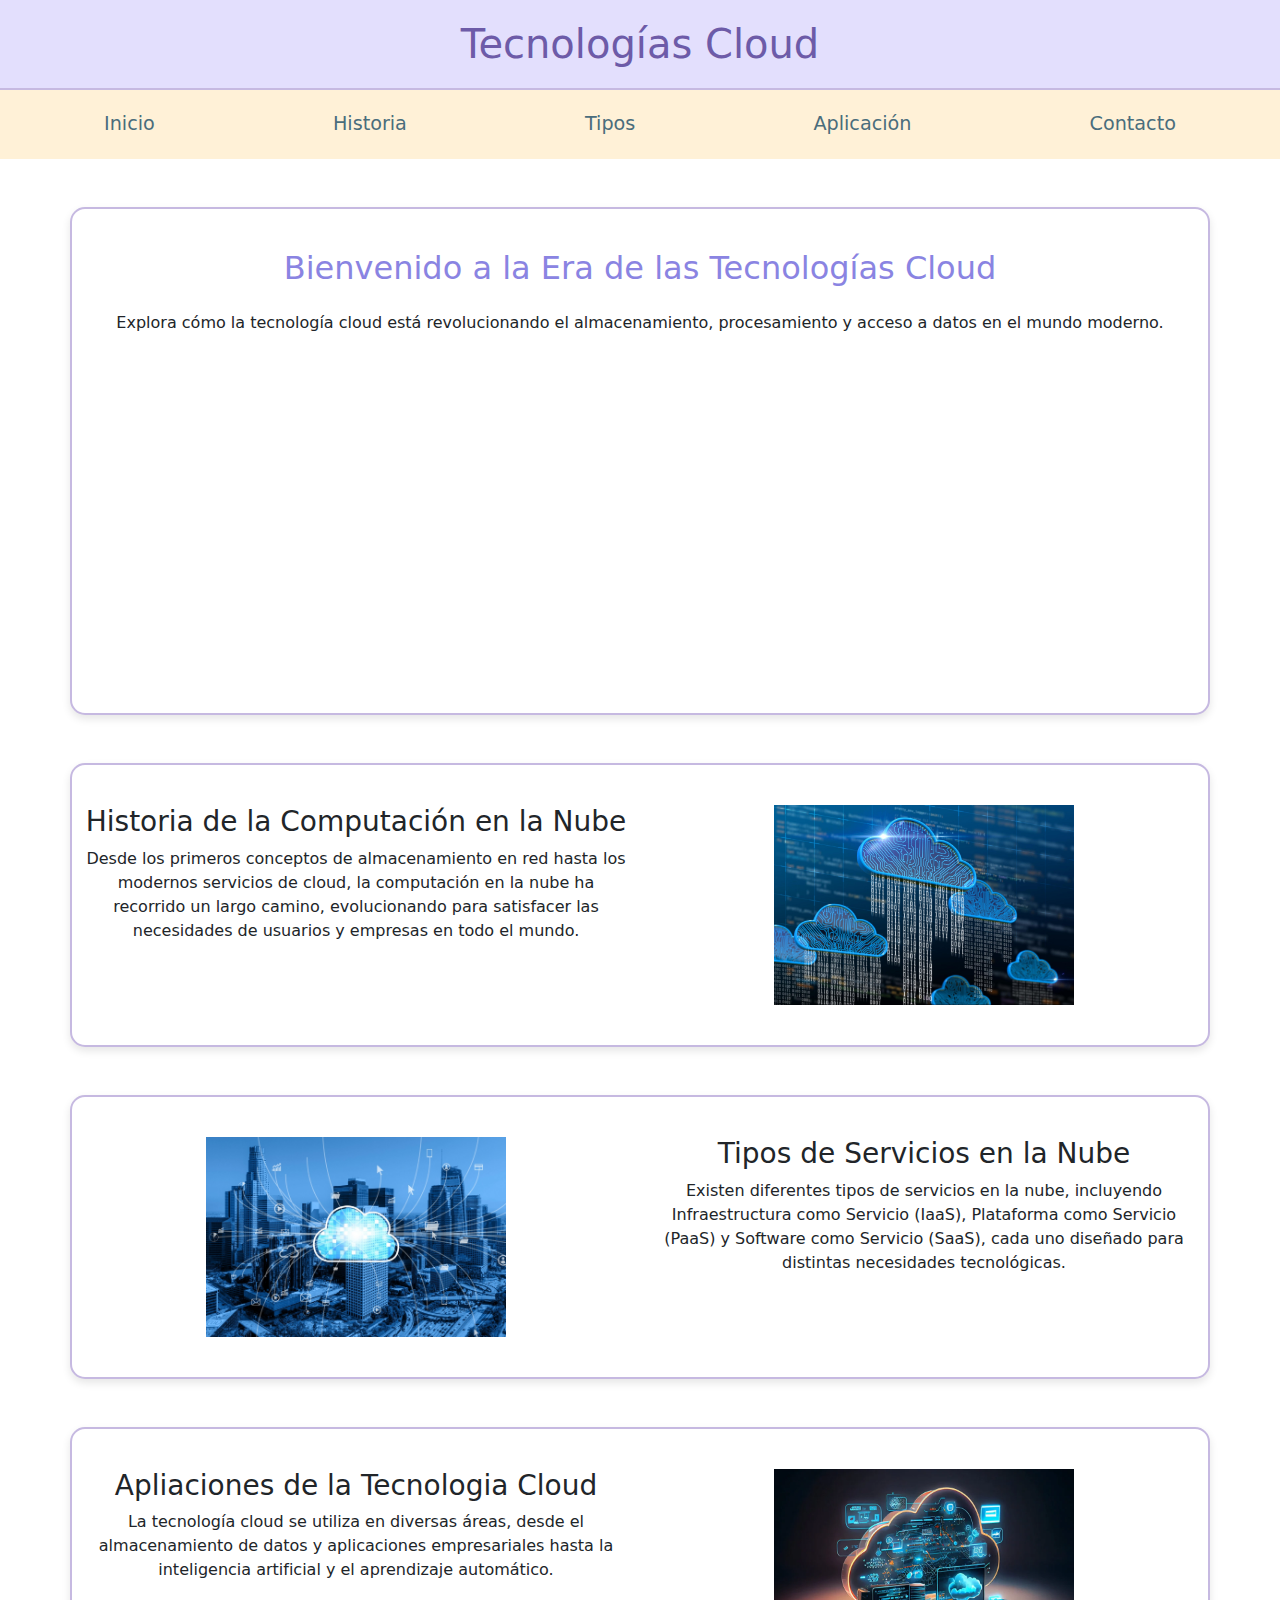
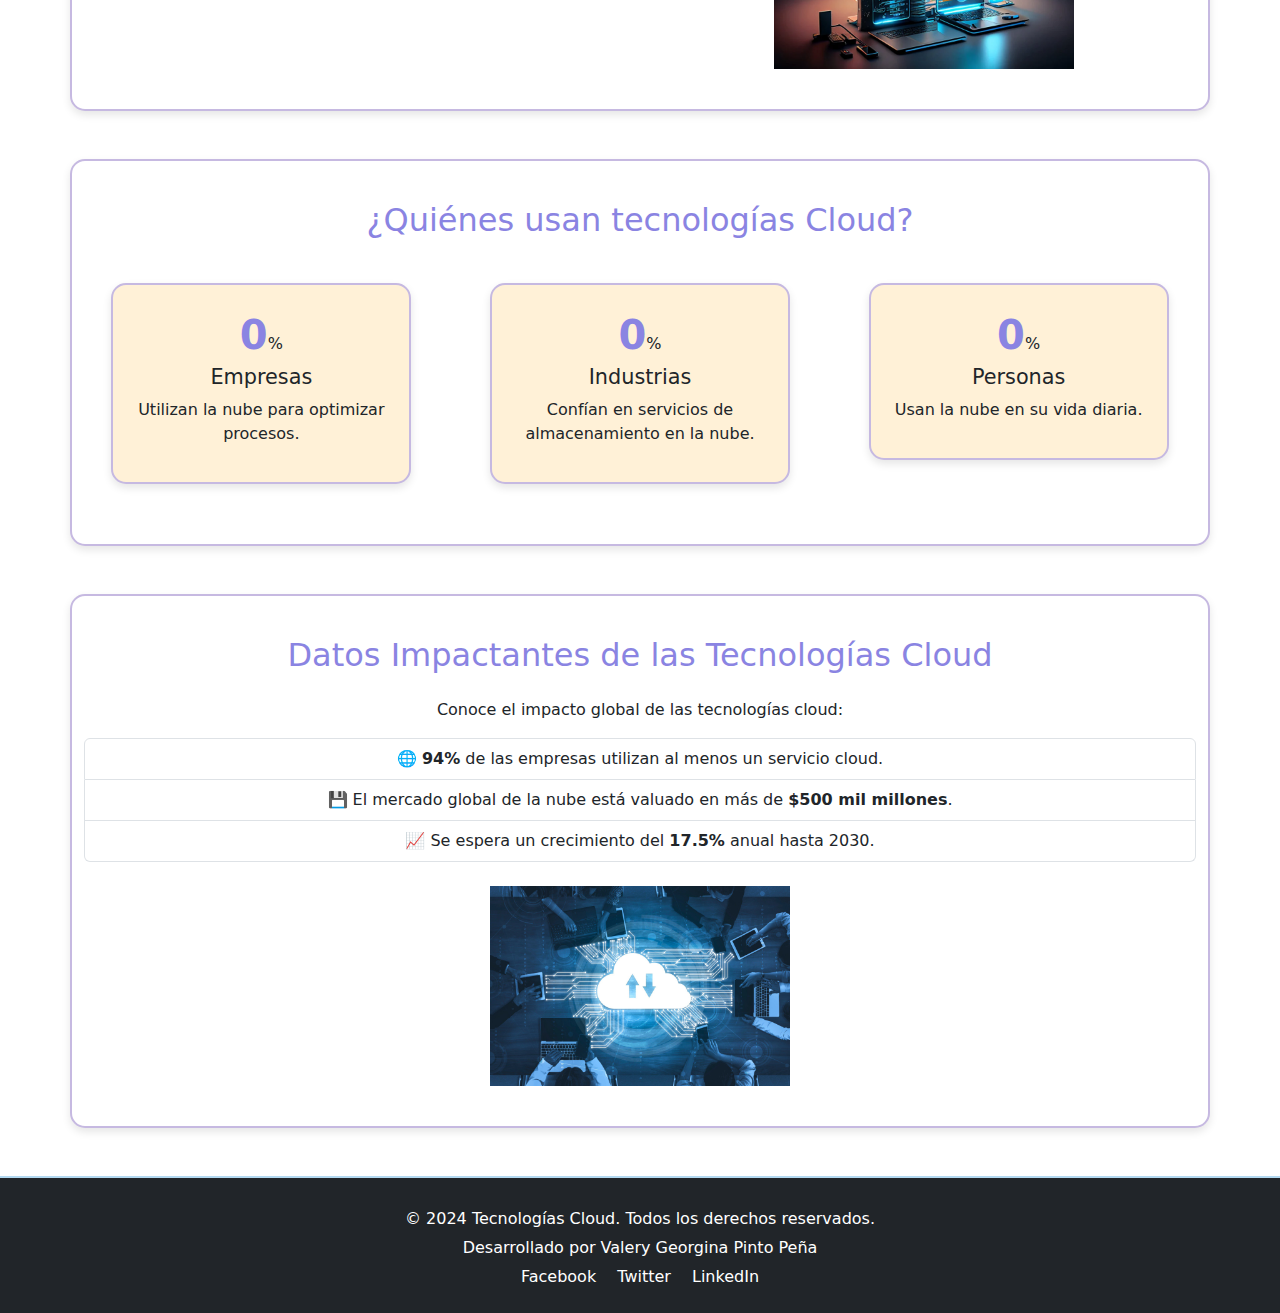
<file: index.html>
<!DOCTYPE html>
<html lang="es">
<head>
    <meta charset="UTF-8">
    <meta http-equiv="X-UA-Compatible" content="IE=edge">
    <meta name="viewport" content="width=device-width, initial-scale=1.0">
    <title>Tecnologías Cloud</title>
    <link rel="stylesheet" href="styles.css">
    <link href="https://fonts.googleapis.com/css2?family=Poppins:wght@300;400;600&display=swap" rel="stylesheet">
    <link href="https://cdn.jsdelivr.net/npm/bootstrap@5.3.3/dist/css/bootstrap.min.css" rel="stylesheet" integrity="sha384-QWTKZyjpPEjISv5WaRU9OFeRpok6YctnYmDr5pNlyT2bRjXh0JMhjY6hW+ALEwIH" crossorigin="anonymous">
    <meta name="description" content="Explora el fascinante mundo de la inteligencia artificial y cómo está transformando nuestra vida cotidiana.">
</head>
<body>

    <!-- Encabezado -->
    <header>
        <h1>Tecnologías Cloud</h1>
    </header>

    <!-- Menú de navegación -->
    <nav>
        <a href="index.html" aria-label="Ir a la pagina de inicio">Inicio</a>
        <a href="Historia.html" aria-label="Ir a la página de Historia">Historia</a>
        <a href="Tipos.html" aria-label="Ir a la página de Tipos">Tipos</a>
        <a href="Aplicacion.html" aria-label="Ir a la página de Aplicación">Aplicación</a>
        <a href="Contacto.html" aria-label="Ir a la página de Contacto">Contacto</a>
    </nav>
    

    <!-- Sección de introducción -->
    <section id="inicio" class="container mt-5">
        <div class="text-center">
            <h2>Bienvenido a la Era de las Tecnologías Cloud</h2>
            <p>Explora cómo la tecnología cloud está revolucionando el almacenamiento, procesamiento y acceso a datos en el mundo moderno.</p>
            <iframe width="560" height="315" src="https://www.youtube.com/embed/MW_snnS2DMo?si=iLHQ3YiGDfWpWkar" title="YouTube video player" frameborder="0" allow="accelerometer; autoplay; clipboard-write; encrypted-media; gyroscope; picture-in-picture; web-share" referrerpolicy="strict-origin-when-cross-origin" allowfullscreen></iframe>
        </div>
    </section>

    

    <!-- Sección de Historia -->
    <section id="historia" class="container mt-5">
        <div class="row">
            <div class="col-md-6">
                <h3>Historia de la Computación en la Nube</h3>
                <p>Desde los primeros conceptos de almacenamiento en red hasta los modernos servicios de cloud, la computación en la nube ha recorrido un largo camino, evolucionando para satisfacer las necesidades de usuarios y empresas en todo el mundo.</p>
            </div>
            <div class="col-md-6">
                <img src="img1.jpg" alt="Historia de la Nube" class="img-fluid">
            </div>
        </div>
    </section>

    <!-- Sección de Tipos -->
    <section id="tipos" class="container mt-5">
        <div class="row">
            <div class="col-md-6">
                <img src="img2.jpg" alt="Tipos de Cloud" class="img-fluid">
            </div>
            <div class="col-md-6">
                <h3>Tipos de Servicios en la Nube</h3>
                <p>Existen diferentes tipos de servicios en la nube, incluyendo Infraestructura como Servicio (IaaS), Plataforma como Servicio (PaaS) y Software como Servicio (SaaS), cada uno diseñado para distintas necesidades tecnológicas.</p>
            </div>
        </div>
    </section>

    <!-- Sección de Aplicación -->
    
    <section id="historia" class="container mt-5">
        <div class="row">
            <div class="col-md-6">
                <h3>Apliaciones de la Tecnologia Cloud</h3>
                <p>La tecnología cloud se utiliza en diversas áreas, desde el almacenamiento de datos y aplicaciones empresariales hasta la inteligencia artificial y el aprendizaje automático.</p>
            </div>
            <div class="col-md-6">
                <img src="img4.jpg" alt="Historia de la Nube" class="img-fluid">
            </div>
        </div>
    </section>

 <!-- Sección de Interfaces -->
<section id="interfaces" class="container mt-5">
    <h2 class="text-center">¿Quiénes usan tecnologías Cloud?</h2>
    <div class="row text-center">
        <div class="col-md-4">
            <div class="card">
                <div class="circle">
                    <span class="counter" data-target="85">0</span>%
                </div>
                <h3 class="card-title">Empresas</h3>
                <p>Utilizan la nube para optimizar procesos.</p>
            </div>
        </div>
        <div class="col-md-4">
            <div class="card">
                <div class="circle">
                    <span class="counter" data-target="70">0</span>%
                </div>
                <h3 class="card-title">Industrias</h3>
                <p>Confían en servicios de almacenamiento en la nube.</p>
            </div>
        </div>
        <div class="col-md-4">
            <div class="card">
                <div class="circle">
                    <span class="counter" data-target="90">0</span>%
                </div>
                <h3 class="card-title">Personas</h3>
                <p>Usan la nube en su vida diaria.</p>
            </div>
        </div>
    </div>
</section>


    <!-- Sección: Datos y Porcentajes -->
    <section id="estadisticas" class="container mt-5">
        <h2>Datos Impactantes de las Tecnologías Cloud</h2>
        <p>Conoce el impacto global de las tecnologías cloud:</p>
        <ul class="list-group">
            <li class="list-group-item">🌐 <strong>94%</strong> de las empresas utilizan al menos un servicio cloud.</li>
            <li class="list-group-item">💾 El mercado global de la nube está valuado en más de <strong>$500 mil millones</strong>.</li>
            <li class="list-group-item">📈 Se espera un crecimiento del <strong>17.5%</strong> anual hasta 2030.</li>
        </ul>
        <img src="img9.jpg" alt="Gráfica de uso de la nube" class="img-fluid mt-4">
    </section>
    
    <!-- Pie de página -->
<footer class="mt-5 py-4 bg-dark text-white text-center">
    <div class="container">
        <p>&copy; 2024 Tecnologías Cloud. Todos los derechos reservados.</p>
        <p>Desarrollado por <a href="https://www.tuweb.com" target="_blank" class="text-white"> Valery Georgina Pinto Peña</a></p>
        <div>
            <a href="https://www.facebook.com" target="_blank" class="text-white mx-2">Facebook</a>
            <a href="https://www.twitter.com" target="_blank" class="text-white mx-2">Twitter</a>
            <a href="https://www.linkedin.com" target="_blank" class="text-white mx-2">LinkedIn</a>
        </div>
    </div>
</footer>

    <script>
        
    document.addEventListener("DOMContentLoaded", () => {
        const counters = document.querySelectorAll(".counter");
        const observer = new IntersectionObserver((entries) => {
            entries.forEach((entry) => {
                if (entry.isIntersecting) {
                    const target = entry.target;
                    const targetNumber = parseInt(target.getAttribute("data-target"));
                    let count = 0;

                    const updateCounter = () => {
                        count += Math.ceil(targetNumber / 100); // Velocidad de incremento
                        if (count > targetNumber) {
                            count = targetNumber;
                        }
                        target.innerText = count + "%";
                        if (count < targetNumber) {
                            requestAnimationFrame(updateCounter);
                        }
                    };

                    updateCounter();
                    observer.unobserve(target);
                }
            });
        });

        counters.forEach(counter => observer.observe(counter));
    });


    </script>
    <!-- Scripts de Bootstrap -->
    <script src="https://cdn.jsdelivr.net/npm/@popperjs/core@2.11.8/dist/umd/popper.min.js" integrity="sha384-I7E8VVD/ismYTF4hNIPjVp/Zjvgyol6VFvRkX/vR+Vc4jQkC+hVqc2pM8ODewa9r" crossorigin="anonymous"></script>
    <script src="https://cdn.jsdelivr.net/npm/bootstrap@5.3.3/dist/js/bootstrap.min.js" integrity="sha384-0pUGZvbkm6XF6gxjEnlmuGrJXVbNuzT9qBBavbLwCsOGabYfZo0T0to5eqruptLy" crossorigin="anonymous"></script>
</body>
</html>
</file>
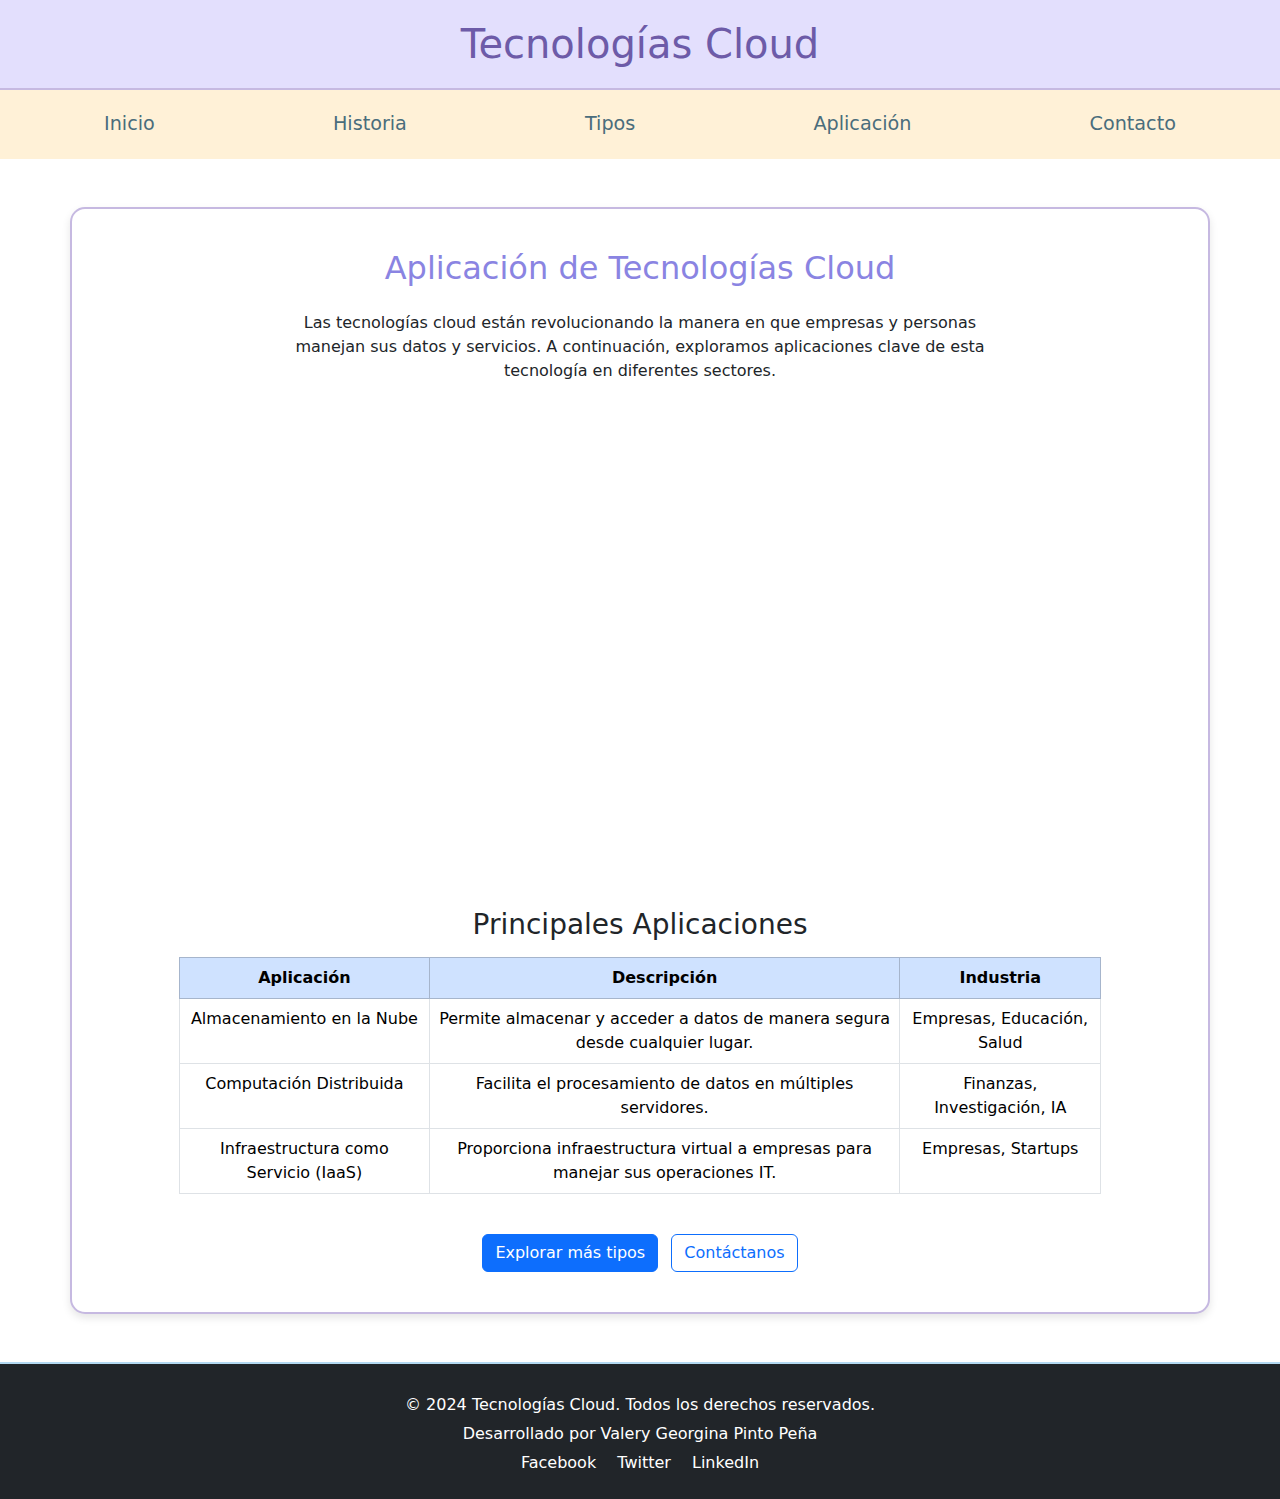
<file: Aplicacion.html>
<!DOCTYPE html>
<html lang="es">
<head>
    <meta charset="UTF-8">
    <meta http-equiv="X-UA-Compatible" content="IE=edge">
    <meta name="viewport" content="width=device-width, initial-scale=1.0">
    <title>Tecnologías Cloud</title>
    <link rel="stylesheet" href="styles.css">
    <link href="https://fonts.googleapis.com/css2?family=Poppins:wght@300;400;600&display=swap" rel="stylesheet">
    <link href="https://cdn.jsdelivr.net/npm/bootstrap@5.3.3/dist/css/bootstrap.min.css" rel="stylesheet" integrity="sha384-QWTKZyjpPEjISv5WaRU9OFeRpok6YctnYmDr5pNlyT2bRjXh0JMhjY6hW+ALEwIH" crossorigin="anonymous">
    <meta name="description" content="Explora el fascinante mundo de la inteligencia artificial y cómo está transformando nuestra vida cotidiana.">
</head>
<body>

    <!-- Encabezado -->
    <header>
        <h1>Tecnologías Cloud</h1>
    </header>

    <!-- Menú de navegación -->
    <nav>
        <a href="index.html" aria-label="Ir a la pagina de inicio">Inicio</a>
        <a href="Historia.html" aria-label="Ir a la página de Historia">Historia</a>
        <a href="Tipos.html" aria-label="Ir a la página de Tipos">Tipos</a>
        <a href="Aplicacion.html" aria-label="Ir a la página de Aplicación">Aplicación</a>
        <a href="Contacto.html" aria-label="Ir a la página de Contacto">Contacto</a>
    </nav>
    <!DOCTYPE html>
<html lang="es">
<head>
    <meta charset="UTF-8">
    <meta http-equiv="X-UA-Compatible" content="IE=edge">
    <meta name="viewport" content="width=device-width, initial-scale=1.0">
    <title>Tecnologías Cloud - Aplicación</title>
    <link rel="stylesheet" href="styles.css">
    <link href="https://fonts.googleapis.com/css2?family=Poppins:wght@300;400;600&display=swap" rel="stylesheet">
    <link href="https://cdn.jsdelivr.net/npm/bootstrap@5.3.3/dist/css/bootstrap.min.css" rel="stylesheet" integrity="sha384-QWTKZyjpPEjISv5WaRU9OFeRpok6YctnYmDr5pNlyT2bRjXh0JMhjY6hW+ALEwIH" crossorigin="anonymous">
</head>
<body>
    
    <!-- Sección de Aplicación -->
    <section class="container my-5">
        <h2 class="text-center mb-4">Aplicación de Tecnologías Cloud</h2>
        
        <!-- Descripción -->
        <div class="row justify-content-center mb-5">
            <div class="col-md-8">
                <p class="text-center">Las tecnologías cloud están revolucionando la manera en que empresas y personas manejan sus datos y servicios. A continuación, exploramos aplicaciones clave de esta tecnología en diferentes sectores.</p>
            </div>
        </div>
        
        <!-- Video de introducción -->
        <div class="row justify-content-center mb-5">
            <div class="col-md-10 col-lg-8">
                <div class="ratio ratio-16x9">
                    <iframe width="560" height="315" src="https://www.youtube.com/embed/MCKdahh2lSo?si=9uZA_csGQPr0yETz" title="YouTube video player" frameborder="0" allow="accelerometer; autoplay; clipboard-write; encrypted-media; gyroscope; picture-in-picture; web-share" referrerpolicy="strict-origin-when-cross-origin" allowfullscreen></iframe>
                </div>
            </div>
        </div>

        <!-- Tabla de aplicaciones de Cloud -->
        <div class="row justify-content-center mb-4">
            <div class="col-md-10">
                <h3 class="text-center mb-3">Principales Aplicaciones</h3>
                <table class="table table-bordered table-hover text-center">
                    <thead class="table-primary">
                        <tr>
                            <th>Aplicación</th>
                            <th>Descripción</th>
                            <th>Industria</th>
                        </tr>
                    </thead>
                    <tbody>
                        <tr>
                            <td>Almacenamiento en la Nube</td>
                            <td>Permite almacenar y acceder a datos de manera segura desde cualquier lugar.</td>
                            <td>Empresas, Educación, Salud</td>
                        </tr>
                        <tr>
                            <td>Computación Distribuida</td>
                            <td>Facilita el procesamiento de datos en múltiples servidores.</td>
                            <td>Finanzas, Investigación, IA</td>
                        </tr>
                        <tr>
                            <td>Infraestructura como Servicio (IaaS)</td>
                            <td>Proporciona infraestructura virtual a empresas para manejar sus operaciones IT.</td>
                            <td>Empresas, Startups</td>
                        </tr>
                    </tbody>
                </table>
            </div>
        </div>

        <!-- Botones con efectos -->
        <div class="text-center">
            <a href="Tipos.html" class="btn btn-primary me-2" role="button">Explorar más tipos</a>
            <a href="Contacto.html" class="btn btn-outline-primary" role="button">Contáctanos</a>
        </div>
    </section>

    <!-- Pie de página -->
<footer class="mt-5 py-4 bg-dark text-white text-center">
    <div class="container">
        <p>&copy; 2024 Tecnologías Cloud. Todos los derechos reservados.</p>
        <p>Desarrollado por <a href="https://www.tuweb.com" target="_blank" class="text-white"> Valery Georgina Pinto Peña</a></p>
        <div>
            <a href="https://www.facebook.com" target="_blank" class="text-white mx-2">Facebook</a>
            <a href="https://www.twitter.com" target="_blank" class="text-white mx-2">Twitter</a>
            <a href="https://www.linkedin.com" target="_blank" class="text-white mx-2">LinkedIn</a>
        </div>
    </div>
</footer>



    <script src="https://cdn.jsdelivr.net/npm/bootstrap@5.3.3/dist/js/bootstrap.bundle.min.js" integrity="sha384-Nr+7Yf9/nR4tObmVItR7PUKP4Lre9oV4AaPfSu7ra8pUQQkFRAwKhP20Qnkxt+4J" crossorigin="anonymous"></script>
</body>
</html>
</file>
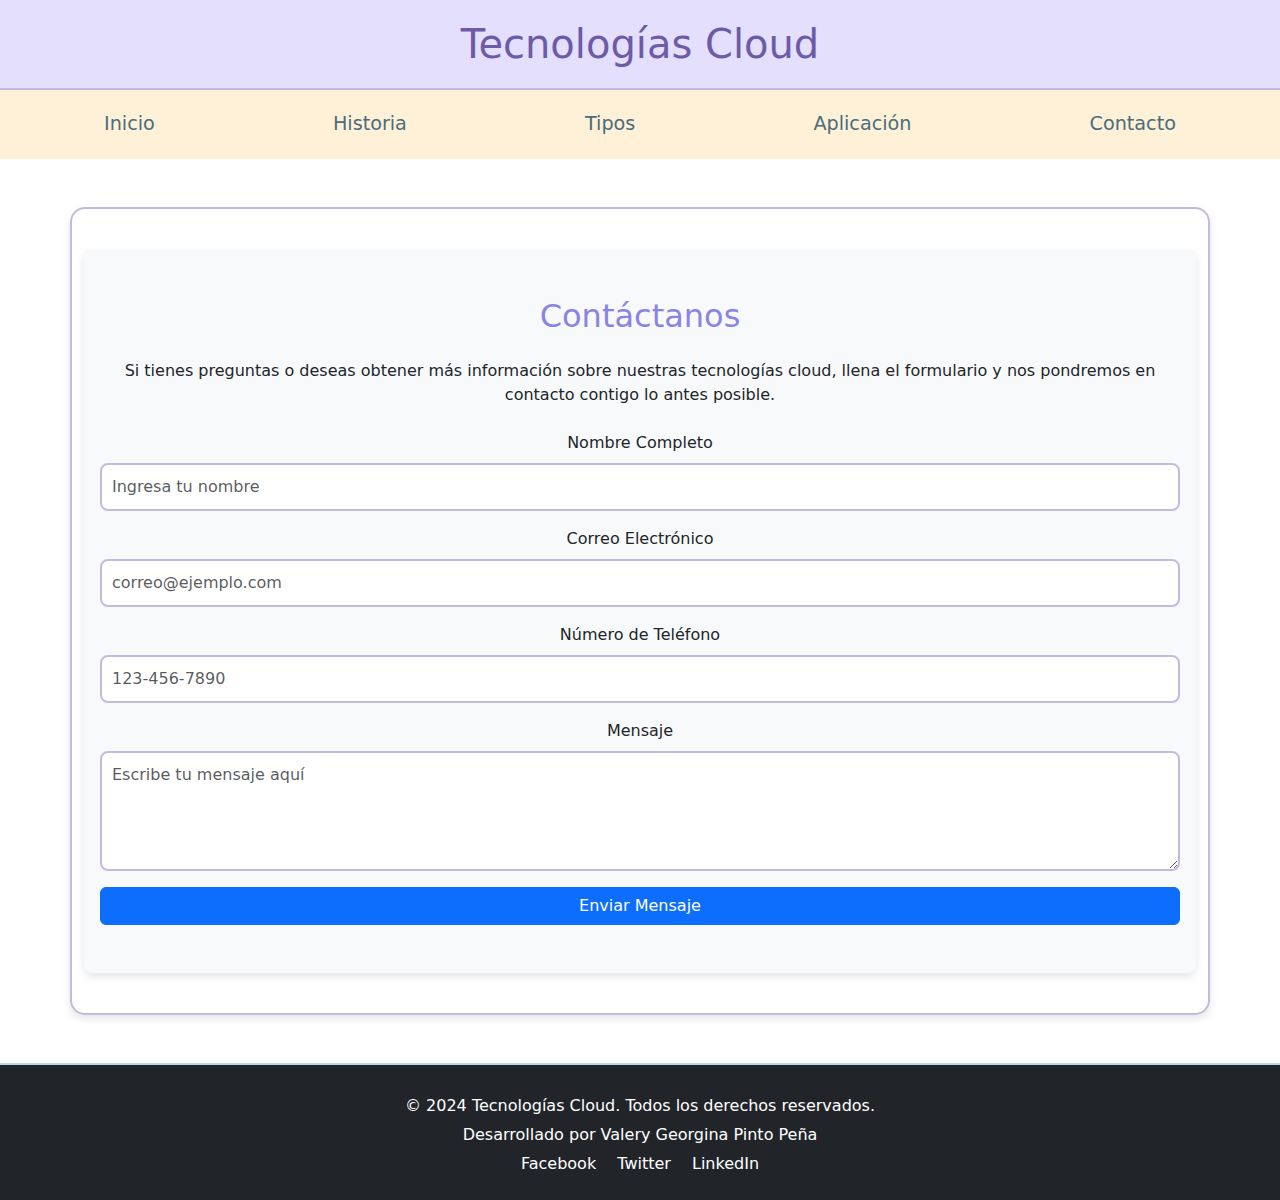
<file: Contacto.html>
<!DOCTYPE html>
<html lang="es">
<head>
    <meta charset="UTF-8">
    <meta http-equiv="X-UA-Compatible" content="IE=edge">
    <meta name="viewport" content="width=device-width, initial-scale=1.0">
    <title>Contacto | Tecnologías Cloud</title>
    <link rel="stylesheet" href="styles.css">
    <link href="https://fonts.googleapis.com/css2?family=Poppins:wght@300;400;600&display=swap" rel="stylesheet">
    <link href="https://cdn.jsdelivr.net/npm/bootstrap@5.3.3/dist/css/bootstrap.min.css" rel="stylesheet" integrity="sha384-QWTKZyjpPEjISv5WaRU9OFeRpok6YctnYmDr5pNlyT2bRjXh0JMhjY6hW+ALEwIH" crossorigin="anonymous">
    <style>
        /* Estilos adicionales para el formulario */
        .contact-section {
            background-color: #f8f9fa;
            padding: 3rem 1rem;
            border-radius: 8px;
            box-shadow: 0 4px 8px rgba(0, 0, 0, 0.1);
            transition: transform 0.3s ease;
        }
        .contact-section:hover {
            transform: translateY(-5px);
        }
        .contact-form .form-control {
            transition: box-shadow 0.3s ease;
        }
        .contact-form .form-control:focus {
            box-shadow: 0 0 10px rgba(0, 123, 255, 0.5);
        }
        .submit-btn {
            transition: background-color 0.3s ease, transform 0.3s ease;
        }
        .submit-btn:hover {
            background-color: #0069d9;
            transform: scale(1.05);
        }
    </style>
</head>
<body>

    <!-- Encabezado -->
    <header>
        <h1>Tecnologías Cloud</h1>
    </header>

    <!-- Menú de navegación -->
    <nav>
        <a href="index.html" aria-label="Ir a la pagina de inicio">Inicio</a>
        <a href="Historia.html" aria-label="Ir a la página de Historia">Historia</a>
        <a href="Tipos.html" aria-label="Ir a la página de Tipos">Tipos</a>
        <a href="Aplicacion.html" aria-label="Ir a la página de Aplicación">Aplicación</a>
        <a href="Contacto.html" aria-label="Ir a la página de Contacto">Contacto</a>
    </nav>

    <!-- Sección de Contacto -->
    <section id="contacto" class="container mt-5">
        <div class="contact-section">
            <h2 class="text-center mb-4">Contáctanos</h2>
            <p class="text-center mb-4">Si tienes preguntas o deseas obtener más información sobre nuestras tecnologías cloud, llena el formulario y nos pondremos en contacto contigo lo antes posible.</p>
            <form class="contact-form">
                <div class="mb-3">
                    <label for="nombre" class="form-label">Nombre Completo</label>
                    <input type="text" class="form-control" id="nombre" placeholder="Ingresa tu nombre" required>
                </div>
                <div class="mb-3">
                    <label for="email" class="form-label">Correo Electrónico</label>
                    <input type="email" class="form-control" id="email" placeholder="correo@ejemplo.com" required>
                </div>
                <div class="mb-3">
                    <label for="telefono" class="form-label">Número de Teléfono</label>
                    <input type="tel" class="form-control" id="telefono" placeholder="123-456-7890" required>
                </div>
                <div class="mb-3">
                    <label for="mensaje" class="form-label">Mensaje</label>
                    <textarea class="form-control" id="mensaje" rows="4" placeholder="Escribe tu mensaje aquí" required></textarea>
                </div>
                <button type="submit" class="btn btn-primary w-100 submit-btn">Enviar Mensaje</button>
            </form>
        </div>
    </section>
  <!-- Pie de página -->
<footer class="mt-5 py-4 bg-dark text-white text-center">
    <div class="container">
        <p>&copy; 2024 Tecnologías Cloud. Todos los derechos reservados.</p>
        <p>Desarrollado por <a href="https://www.tuweb.com" target="_blank" class="text-white"> Valery Georgina Pinto Peña</a></p>
        <div>
            <a href="https://www.facebook.com" target="_blank" class="text-white mx-2">Facebook</a>
            <a href="https://www.twitter.com" target="_blank" class="text-white mx-2">Twitter</a>
            <a href="https://www.linkedin.com" target="_blank" class="text-white mx-2">LinkedIn</a>
        </div>
    </div>
</footer>


    <!-- Scripts de Bootstrap -->
    <script src="https://cdn.jsdelivr.net/npm/@popperjs/core@2.11.8/dist/umd/popper.min.js" integrity="sha384-I7E8VVD/ismYTF4hNIPjVp/Zjvgyol6VFvRkX/vR+Vc4jQkC+hVqc2pM8ODewa9r" crossorigin="anonymous"></script>
    <script src="https://cdn.jsdelivr.net/npm/bootstrap@5.3.3/dist/js/bootstrap.min.js" integrity="sha384-0pUGZvbkm6XF6gxjEnlmuGrJXVbNuzT9qBBavbLwCsOGabYfZo0T0to5eqruptLy" crossorigin="anonymous"></script>
</body>
</html>
</file>
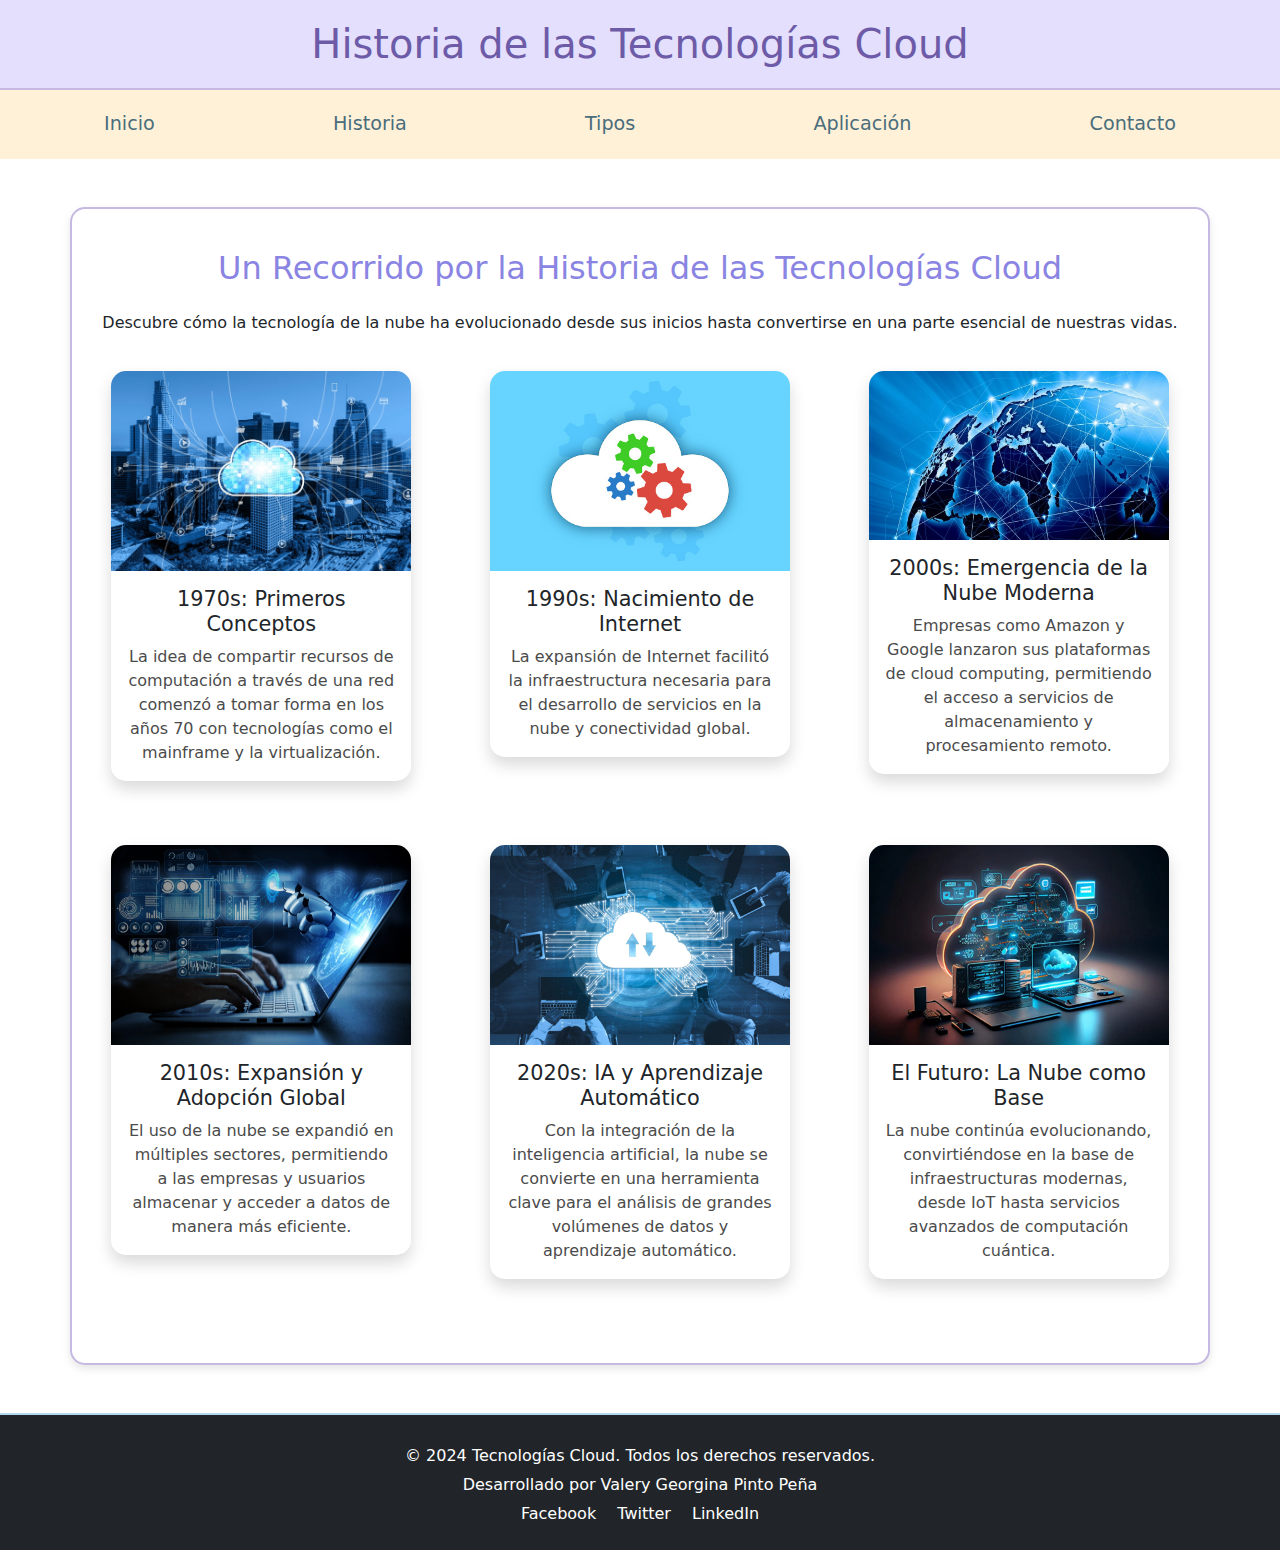
<file: Historia.html>
<!DOCTYPE html>
<html lang="es">
<head>
    <meta charset="UTF-8">
    <meta name="viewport" content="width=device-width, initial-scale=1.0">
    <title>Historia de Tecnologías Cloud</title>
    <link rel="stylesheet" href="styles.css">
    <link href="https://fonts.googleapis.com/css2?family=Poppins:wght@300;400;600&display=swap" rel="stylesheet">
    <link href="https://cdn.jsdelivr.net/npm/bootstrap@5.3.3/dist/css/bootstrap.min.css" rel="stylesheet" integrity="sha384-QWTKZyjpPEjISv5WaRU9OFeRpok6YctnYmDr5pNlyT2bRjXh0JMhjY6hW+ALEwIH" crossorigin="anonymous">
</head>
<body>

    <!-- Encabezado -->
    <header>
        <h1>Historia de las Tecnologías Cloud</h1>
    </header>

    <!-- Menú de navegación -->
    <nav>
        <a href="index.html" aria-label="Ir a la pagina de inicio">Inicio</a>
        <a href="Historia.html" aria-label="Ir a la página de Historia">Historia</a>
        <a href="Tipos.html" aria-label="Ir a la página de Tipos">Tipos</a>
        <a href="Aplicacion.html" aria-label="Ir a la página de Aplicación">Aplicación</a>
        <a href="Contacto.html" aria-label="Ir a la página de Contacto">Contacto</a>
    </nav>

    <!-- Sección de Historia con Cards -->
    <section id="historia" class="container mt-5">
        <h2>Un Recorrido por la Historia de las Tecnologías Cloud</h2>
        <p>Descubre cómo la tecnología de la nube ha evolucionado desde sus inicios hasta convertirse en una parte esencial de nuestras vidas.</p>
        
        <div class="row">
            <!-- Card 1 -->
            <div class="col-md-4 mb-4">
                <div class="card border-0 shadow" style="border-radius: 15px;">
                    <img src="img2.jpg" class="card-img-top" alt="Orígenes de la Nube">
                    <div class="card-body">
                        <h5 class="card-title">1970s: Primeros Conceptos</h5>
                        <p class="card-text">La idea de compartir recursos de computación a través de una red comenzó a tomar forma en los años 70 con tecnologías como el mainframe y la virtualización.</p>
                    </div>
                </div>
            </div>
            
            <!-- Card 2 -->
            <div class="col-md-4 mb-4">
                <div class="card border-0 shadow" style="border-radius: 15px;">
                    <img src="img6.jpg" class="card-img-top" alt="Nacimiento de Internet">
                    <div class="card-body">
                        <h5 class="card-title">1990s: Nacimiento de Internet</h5>
                        <p class="card-text">La expansión de Internet facilitó la infraestructura necesaria para el desarrollo de servicios en la nube y conectividad global.</p>
                    </div>
                </div>
            </div>
            
            <!-- Card 3 -->
            <div class="col-md-4 mb-4">
                <div class="card border-0 shadow" style="border-radius: 15px;">
                    <img src="img7.jpg" class="card-img-top" alt="Servicios Cloud Modernos">
                    <div class="card-body">
                        <h5 class="card-title">2000s: Emergencia de la Nube Moderna</h5>
                        <p class="card-text">Empresas como Amazon y Google lanzaron sus plataformas de cloud computing, permitiendo el acceso a servicios de almacenamiento y procesamiento remoto.</p>
                    </div>
                </div>
            </div>
        </div>
        
        <div class="row">
            <!-- Card 4 -->
            <div class="col-md-4 mb-4">
                <div class="card border-0 shadow" style="border-radius: 15px;">
                    <img src="img8.jpg" class="card-img-top" alt="Expansión y Adopción Global">
                    <div class="card-body">
                        <h5 class="card-title">2010s: Expansión y Adopción Global</h5>
                        <p class="card-text">El uso de la nube se expandió en múltiples sectores, permitiendo a las empresas y usuarios almacenar y acceder a datos de manera más eficiente.</p>
                    </div>
                </div>
            </div>
            
            <!-- Card 5 -->
            <div class="col-md-4 mb-4">
                <div class="card border-0 shadow" style="border-radius: 15px;">
                    <img src="img9.jpg" class="card-img-top" alt="Inteligencia Artificial en la Nube">
                    <div class="card-body">
                        <h5 class="card-title">2020s: IA y Aprendizaje Automático</h5>
                        <p class="card-text">Con la integración de la inteligencia artificial, la nube se convierte en una herramienta clave para el análisis de grandes volúmenes de datos y aprendizaje automático.</p>
                    </div>
                </div>
            </div>
            
            <!-- Card 6 -->
            <div class="col-md-4 mb-4">
                <div class="card border-0 shadow" style="border-radius: 15px;">
                    <img src="img4.jpg" class="card-img-top" alt="Futuro de la Nube">
                    <div class="card-body">
                        <h5 class="card-title">El Futuro: La Nube como Base</h5>
                        <p class="card-text">La nube continúa evolucionando, convirtiéndose en la base de infraestructuras modernas, desde IoT hasta servicios avanzados de computación cuántica.</p>
                    </div>
                </div>
            </div>
        </div>
    </section>
    <!-- Pie de página -->
<footer class="mt-5 py-4 bg-dark text-white text-center">
    <div class="container">
        <p>&copy; 2024 Tecnologías Cloud. Todos los derechos reservados.</p>
        <p>Desarrollado por <a href="https://www.tuweb.com" target="_blank" class="text-white"> Valery Georgina Pinto Peña</a></p>
        <div>
            <a href="https://www.facebook.com" target="_blank" class="text-white mx-2">Facebook</a>
            <a href="https://www.twitter.com" target="_blank" class="text-white mx-2">Twitter</a>
            <a href="https://www.linkedin.com" target="_blank" class="text-white mx-2">LinkedIn</a>
        </div>
    </div>
</footer>

    <!-- Scripts de Bootstrap -->
    <script src="https://cdn.jsdelivr.net/npm/@popperjs/core@2.11.8/dist/umd/popper.min.js" integrity="sha384-I7E8VVD/ismYTF4hNIPjVp/Zjvgyol6VFvRkX/vR+Vc4jQkC+hVqc2pM8ODewa9r" crossorigin="anonymous"></script>
    <script src="https://cdn.jsdelivr.net/npm/bootstrap@5.3.3/dist/js/bootstrap.min.js" integrity="sha384-0pUGZvbkm6XF6gxjEnlmuGrJXVbNuzT9qBBavbLwCsOGabYfZo0T0to5eqruptLy" crossorigin="anonymous"></script>
</body>
</html>
</file>
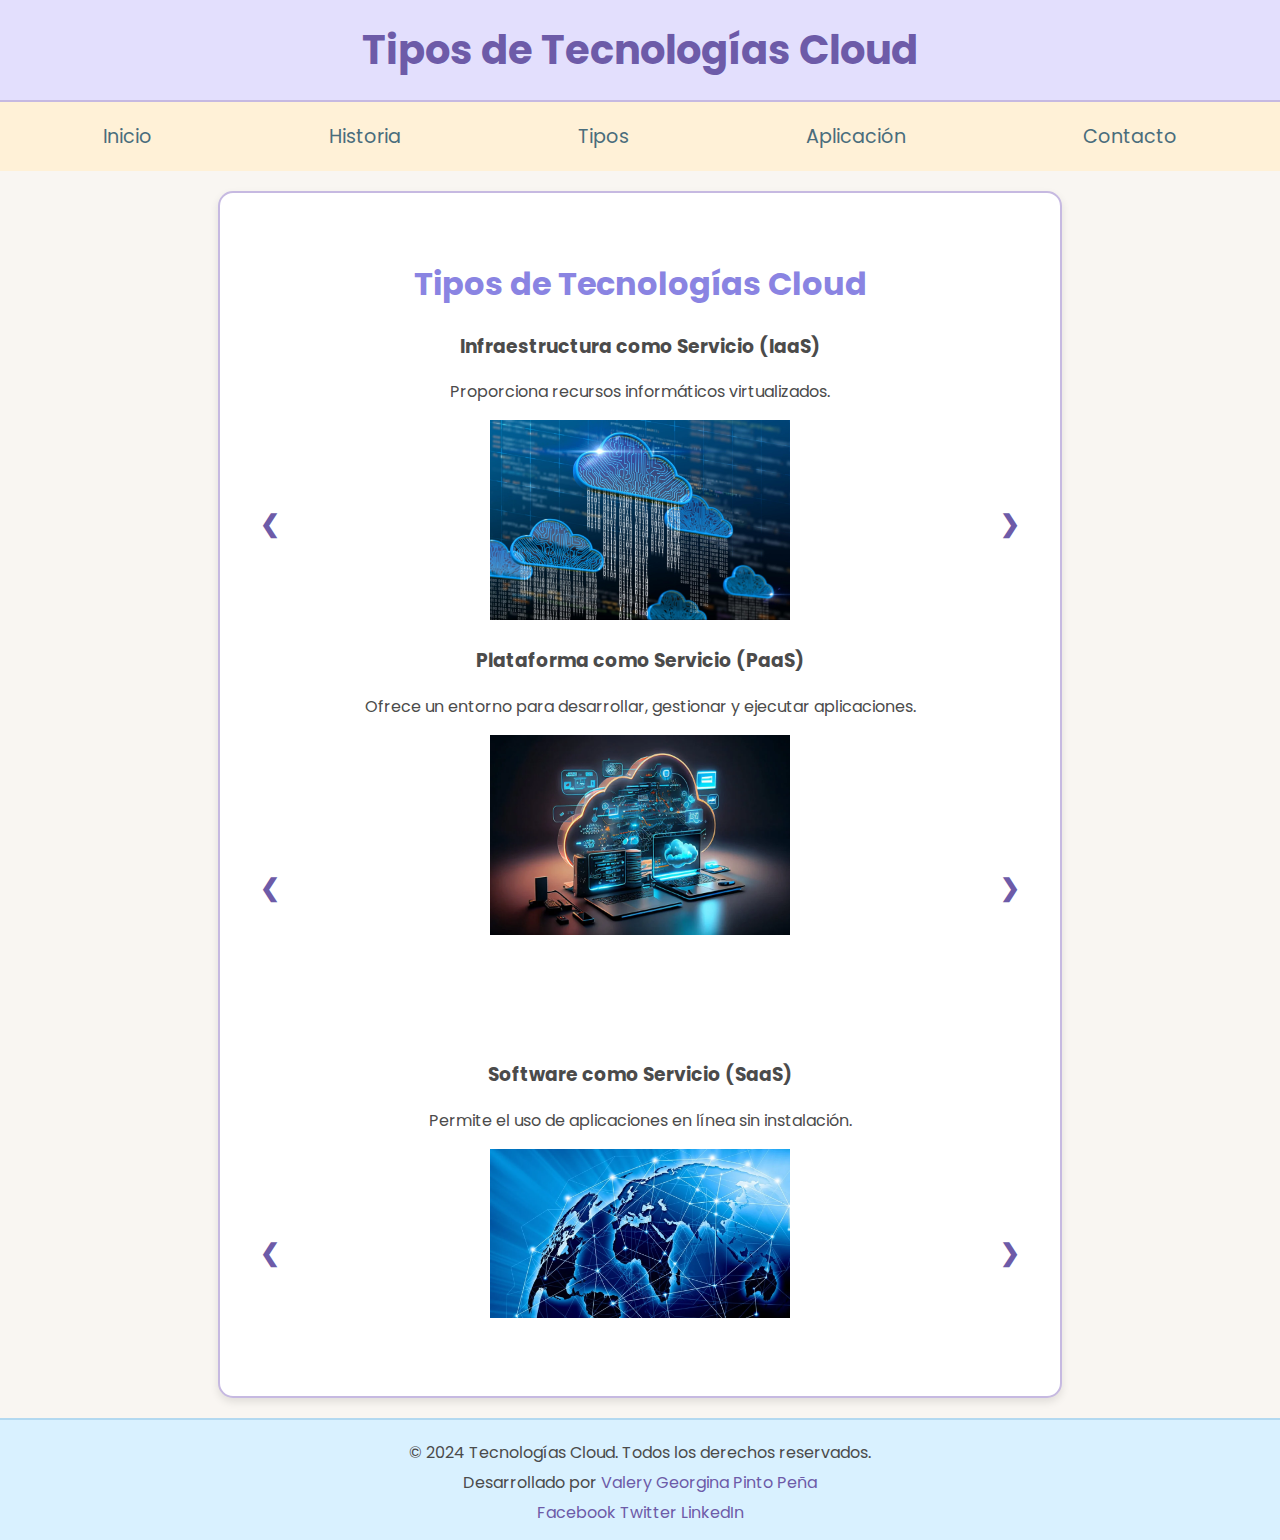
<file: Tipos.html>
<!DOCTYPE html>
<html lang="es">
<head>
    <meta charset="UTF-8">
    <meta name="viewport" content="width=device-width, initial-scale=1.0">
    <title>Tipos de Tecnologías Cloud</title>
    <link href="https://fonts.googleapis.com/css2?family=Poppins:wght@400;600&display=swap" rel="stylesheet">
    <link rel="stylesheet" href="styles.css">
</head>
<body>

    <!-- Encabezado -->
    <header>
        <h1>Tipos de Tecnologías Cloud</h1>
    </header>

    <!-- Navegación -->
    <nav>
        <a href="index.html" aria-label="Ir a la pagina de inicio">Inicio</a>
        <a href="Historia.html" aria-label="Ir a la página de Historia">Historia</a>
        <a href="Tipos.html" aria-label="Ir a la página de Tipos">Tipos</a>
        <a href="Aplicacion.html" aria-label="Ir a la página de Aplicación">Aplicación</a>
        <a href="Contacto.html" aria-label="Ir a la página de Contacto">Contacto</a>
    </nav>

    <!-- Sección de tipos -->
    <section id="tipos">
        <h2>Tipos de Tecnologías Cloud</h2>

        <!-- Contenedor de cada tipo de tecnología -->
       <!-- Slider para IaaS -->
<div class="tipo-container">
    <h3>Infraestructura como Servicio (IaaS)</h3>
    <p>Proporciona recursos informáticos virtualizados.</p>
    <div class="slider">
        <div class="slide">
            <img src="img1.jpg" alt="Imagen 1 de IaaS">
        </div>
        <div class="slide">
            <img src="img2.jpg" alt="Imagen 2 de IaaS">
        </div>
        <div class="slide">
            <img src="img3.jpg" alt="Imagen 3 de IaaS">
        </div>
        <!-- Botones de navegación -->
        <button class="prev" onclick="moveSlide(-1, 0)">&#10094;</button>
        <button class="next" onclick="moveSlide(1, 0)">&#10095;</button>
    </div>
</div>

<!-- Slider para PaaS -->
<div class="tipo-container">
    <h3>Plataforma como Servicio (PaaS)</h3>
    <p>Ofrece un entorno para desarrollar, gestionar y ejecutar aplicaciones.</p>
    <div class="slider">
        <div class="slide">
            <img src="img4.jpg" alt="Imagen 1 de PaaS">
        </div>
        <div class="slide">
            <img src="img5.jpg" alt="Imagen 2 de PaaS">
        </div>
        <div class="slide">
            <img src="img6.jpg" alt="Imagen 3 de PaaS">
        </div>
        <button class="prev" onclick="moveSlide(-1, 1)">&#10094;</button>
        <button class="next" onclick="moveSlide(1, 1)">&#10095;</button>
    </div>
</div>

<!-- Slider para SaaS -->
<div class="tipo-container">
    <h3>Software como Servicio (SaaS)</h3>
    <p>Permite el uso de aplicaciones en línea sin instalación.</p>
    <div class="slider">
        <div class="slide">
            <img src="img7.jpg" alt="Imagen 1 de SaaS">
        </div>
        <div class="slide">
            <img src="img8.jpg" alt="Imagen 2 de SaaS">
        </div>
        <div class="slide">
            <img src="img9.jpg" alt="Imagen 3 de SaaS">
        </div>
        <button class="prev" onclick="moveSlide(-1, 2)">&#10094;</button>
        <button class="next" onclick="moveSlide(1, 2)">&#10095;</button>
    </div>
</div>

    </section>

   <!-- Pie de página -->
<footer class="mt-5 py-4 bg-dark text-white text-center">
    <div class="container">
        <p>&copy; 2024 Tecnologías Cloud. Todos los derechos reservados.</p>
        <p>Desarrollado por <a href="https://www.tuweb.com" target="_blank" class="text-white"> Valery Georgina Pinto Peña</a></p>
        <div>
            <a href="https://www.facebook.com" target="_blank" class="text-white mx-2">Facebook</a>
            <a href="https://www.twitter.com" target="_blank" class="text-white mx-2">Twitter</a>
            <a href="https://www.linkedin.com" target="_blank" class="text-white mx-2">LinkedIn</a>
        </div>
    </div>
</footer>

    <script>
        let currentSlideIndex = [0, 0, 0]; // índice de imagen actual para cada slider
    
        function moveSlide(direction, sliderIndex) {
            const slides = document.querySelectorAll(`.tipo-container:nth-of-type(${sliderIndex + 1}) .slide`);
            currentSlideIndex[sliderIndex] += direction;
    
            if (currentSlideIndex[sliderIndex] >= slides.length) {
                currentSlideIndex[sliderIndex] = 0; // Vuelve al inicio
            } else if (currentSlideIndex[sliderIndex] < 0) {
                currentSlideIndex[sliderIndex] = slides.length - 1; // Va al final
            }
    
            slides.forEach((slide, index) => {
                slide.style.transform = `translateX(-${100 * currentSlideIndex[sliderIndex]}%)`;
            });
        }
    </script>
    
 <script src="https://cdn.jsdelivr.net/npm/@popperjs/core@2.11.8/dist/umd/popper.min.js" integrity="sha384-I7E8VVD/ismYTF4hNIPjVp/Zjvgyol6VFvRkX/vR+Vc4jQkC+hVqc2pM8ODewa9r" crossorigin="anonymous"></script>
 <script src="https://cdn.jsdelivr.net/npm/bootstrap@5.3.3/dist/js/bootstrap.min.js" integrity="sha384-0pUGZvbkm6XF6gxjEnlmuGrJXVbNuzT9qBBavbLwCsOGabYfZo0T0to5eqruptLy" crossorigin="anonymous"></script>    
</body>
</html>
</file>
<file: styles.css>
/* Estilos generales */
body {
    font-family: 'Poppins', sans-serif;
    background-color: #F9F6F2;
    color: #4B4B4B;
    margin: 0;
    padding: 0;
    box-sizing: border-box;
}

/* Encabezado */
header {
    background-color: #E3DFFD;
    padding: 20px;
    text-align: center;
    border-bottom: 2px solid #C6B9E1;
}

header h1 {
    color: #6D5BA8;
    font-size: 2.5em;
    margin: 0;
}

/* Navegación */
nav {
    display: flex;
    justify-content: space-around;
    background-color: #FFF1D7;
    padding: 15px;
}

nav a {
    text-decoration: none;
    color: #4A6D7C;
    font-size: 1.2em;
    padding: 5px 10px;
    border-radius: 8px;
    -webkit-transition: background 0.3s ease, color 0.3s ease;
    -moz-transition: background 0.3s ease, color 0.3s ease;
    -o-transition: background 0.3s ease, color 0.3s ease;
    transition: background 0.3s ease, color 0.3s ease;
}

nav a:hover {
    background-color: #E2F3E3;
    color: #6D5BA8;
}

/* Secciones principales */
section {
    padding: 40px 20px;
    text-align: center;
    margin: 20px auto;
    max-width: 800px;
    border: 2px solid #C6B9E1;
    border-radius: 15px;
    box-shadow: 0 4px 8px rgba(0, 0, 0, 0.1);
    background-color: white;
    -webkit-transition: background-color 0.4s ease, -webkit-transform 0.4s ease;
    -moz-transition: background-color 0.4s ease, -moz-transform 0.4s ease;
    -o-transition: background-color 0.4s ease, -o-transform 0.4s ease;
    transition: background-color 0.4s ease, transform 0.4s ease;
}

section:hover {
    background-color: #e6e6e6;
    -webkit-transform: scale(1.02);
    -moz-transform: scale(1.02);
    -o-transform: scale(1.02);
    transform: scale(1.02);
}

section h2 {
    color: #8A84E2;
    font-size: 2rem;
    margin-bottom: 1.5rem;
    -webkit-transition: -webkit-transform 0.4s ease;
    -moz-transition: -moz-transform 0.4s ease;
    -o-transition: -o-transform 0.4s ease;
    transition: transform 0.4s ease;
}

section h2:hover {
    -webkit-transform: scale(1.05);
    -moz-transform: scale(1.05);
    -o-transform: scale(1.05);
    transform: scale(1.05);
}

/* Cards */
.card {
    max-width: 300px;
    margin: 20px auto;
    border-radius: 15px;
    box-shadow: 0 4px 8px rgba(0, 0, 0, 0.1);
    background-color: #FFF1D7;
    -webkit-transition: -webkit-transform 0.5s ease-in-out, background-color 0.5s ease;
    -moz-transition: -moz-transform 0.5s ease-in-out, background-color 0.5s ease;
    -o-transition: -o-transform 0.5s ease-in-out, background-color 0.5s ease;
    transition: transform 0.5s ease-in-out, background-color 0.5s ease;
    -webkit-transform: rotate(0deg) scale(1);
    -moz-transform: rotate(0deg) scale(1);
    -o-transform: rotate(0deg) scale(1);
    transform: rotate(0deg) scale(1);
}

.card:hover {
    -webkit-transform: rotate(10deg) scale(1.1);
    -moz-transform: rotate(10deg) scale(1.1);
    -o-transform: rotate(10deg) scale(1.1);
    transform: rotate(10deg) scale(1.1);
    background-color: #c698d4;
}

.card img {
    width: 100%;
    border-top-left-radius: 15px;
    border-top-right-radius: 15px;
}

.card-body {
    padding: 15px;
}

.card-title {
    color: #8A84E2;
    font-size: 1.3em;
    margin-bottom: 10px;
}

.card-text {
    color: #4B4B4B;
    font-size: 1em;
}

/* Botones */
button, .btn {
    background-color: #FFC3A0;
    color: white;
    padding: 10px 20px;
    border: none;
    border-radius: 10px;
    font-size: 1em;
    cursor: pointer;
    -webkit-transition: -webkit-transform 0.3s ease, background-color 0.3s ease, box-shadow 0.3s ease;
    -moz-transition: -moz-transform 0.3s ease, background-color 0.3s ease, box-shadow 0.3s ease;
    -o-transition: -o-transform 0.3s ease, background-color 0.3s ease, box-shadow 0.3s ease;
    transition: transform 0.3s ease, background-color 0.3s ease, box-shadow 0.3s ease;
}

button:hover, .btn:hover {
    background-color: #FFA69E;
    -webkit-transform: scale(1.05);
    -moz-transform: scale(1.05);
    -o-transform: scale(1.05);
    transform: scale(1.05);
    box-shadow: 0px 4px 8px rgba(0, 0, 0, 0.15);
}

button:active, .btn:active {
    background-color: #E58A7A;
    -webkit-transform: scale(1);
    -moz-transform: scale(1);
    -o-transform: scale(1);
    transform: scale(1);
}

/* Campos del formulario */
.contact-form .form-control {
    border: 2px solid #C6B9E1;
    padding: 10px;
    border-radius: 8px;
    -webkit-transition: border-color 0.3s ease, box-shadow 0.3s ease;
    -moz-transition: border-color 0.3s ease, box-shadow 0.3s ease;
    -o-transition: border-color 0.3s ease, box-shadow 0.3s ease;
    transition: border-color 0.3s ease, box-shadow 0.3s ease;
}

.contact-form .form-control:focus {
    border-color: #8A84E2;
    box-shadow: 0px 4px 10px rgba(138, 132, 226, 0.3);
    outline: none;
}

.contact-form .form-control:hover {
    border-color: #6D5BA8;
}

/* Pie de página */
footer {
    background-color: #D9F1FF;
    text-align: center;
    padding: 15px;
    color: #4B4B4B;
    border-top: 2px solid #B3D9F1;
}

footer p {
    margin: 5px;
}

footer a {
    color: #6D5BA8;
    text-decoration: none;
}

footer a:hover {
    color: #8A84E2;
}

footer .social-icons a {
    margin: 0 10px;
    font-size: 1.5em;
}

footer .social-icons a:hover {
    color: #8A84E2;
}

img {
    width: 300px;
}

.slider {
    position: relative;
    display: flex;
    overflow: hidden;
}

.slide {
    min-width: 100%;
    -webkit-transition: -webkit-transform 0.5s ease-in-out;
    -moz-transition: -moz-transform 0.5s ease-in-out;
    -o-transition: -o-transform 0.5s ease-in-out;
    transition: transform 0.5s ease-in-out;
}

.prev, .next {
    cursor: pointer;
    position: absolute;
    top: 50%;
    transform: translateY(-50%);
    padding: 10px;
    color: #6D5BA8;
    font-weight: bold;
    font-size: 1.5em;
    border: none;
    background-color: rgba(255, 255, 255, 0.6);
    border-radius: 5px;
}

.prev {
    left: 10px;
}

.next {
    right: 10px;
}

.prev:hover, .next:hover {
    background-color: #E2F3E3;
    color: #8A84E2;
}

#interfaces .card {
    padding: 20px;
    text-align: center;
    border: 2px solid #C6B9E1;
    border-radius: 15px;
    box-shadow: 0 4px 8px rgba(0, 0, 0, 0.1);
    background-color: #FFF1D7;
    -webkit-transition: -webkit-transform 0.5s ease-in-out, background-color 0.5s ease;
    -moz-transition: -moz-transform 0.5s ease-in-out, background-color 0.5s ease;
    -o-transition: -o-transform 0.5s ease-in-out, background-color 0.5s ease;
    transition: transform 0.5s ease-in-out, background-color 0.5s ease;
}

#interfaces .card:hover {
    -webkit-transform: scale(1.05);
    -moz-transform: scale(1.05);
    -o-transform: scale(1.05);
    transform: scale(1.05);
    background-color: #e6e6e6;
}

.counter {
    font-size: 2.5rem;
    color: #8A84E2;
    font-weight: bold;
    -webkit-transition: color 0.3s ease;
    -moz-transition: color 0.3s ease;
    -o-transition: color 0.3s ease;
    transition: color 0.3s ease;
}

.counter:hover {
    color: #6D5BA8;
}
</file>
